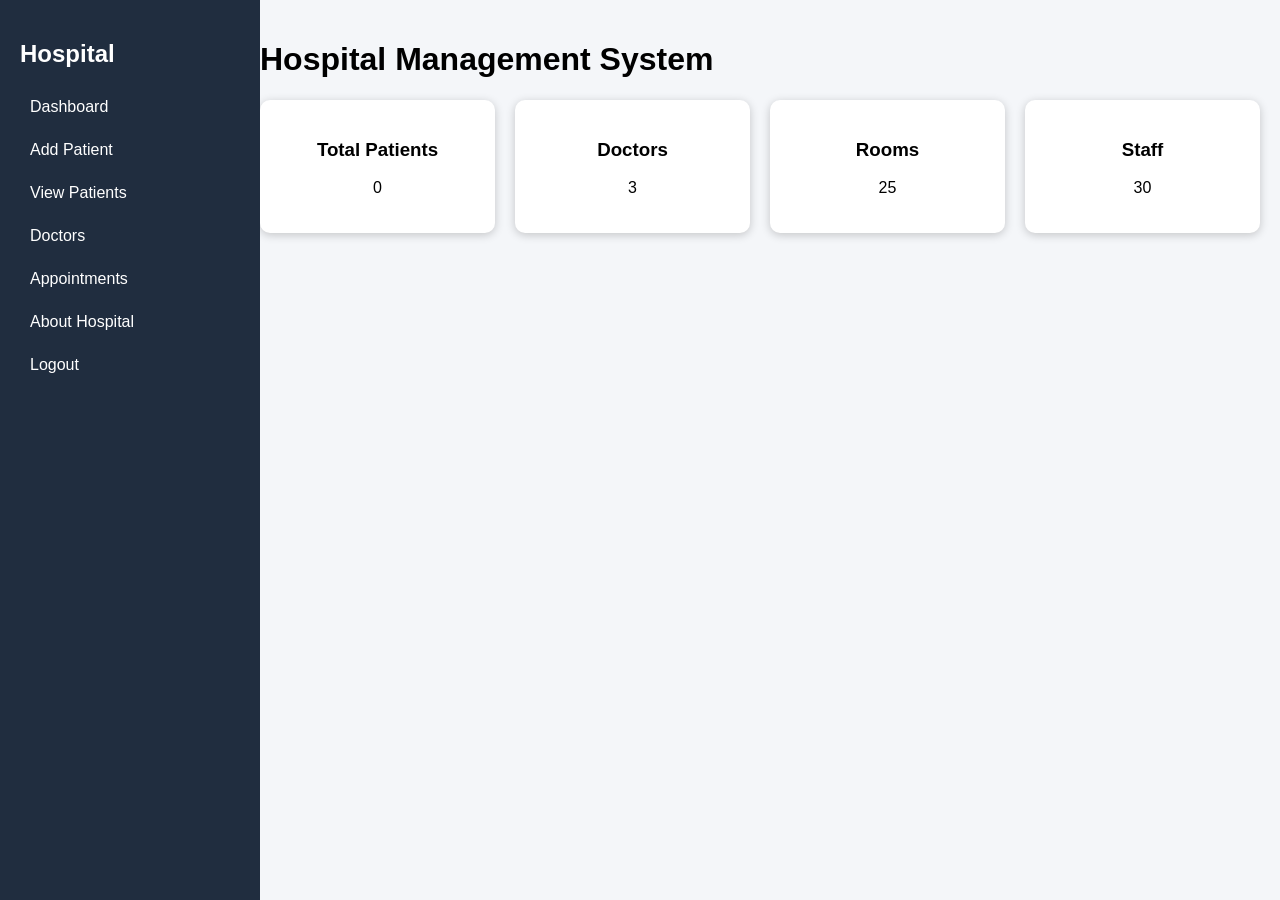
<file: index.html>
<!DOCTYPE html>
<html>
<head>
<title>Hospital Dashboard</title>
<link rel="stylesheet" href="style.css">
</head>

<body>

<div class="sidebar">
<h2>Hospital</h2>

<a href="index.html">Dashboard</a>
<a href="add-patient.html">Add Patient</a>
<a href="view-patient.html">View Patients</a>
<a href="doctor.html">Doctors</a>
<a href="appointment.html">Appointments</a>
<a href="about.html">About Hospital</a>
<a href="login.html">Logout</a>

</div>

<div class="main">

<h1>Hospital Management System</h1>

<div class="cards">

<div class="card">
<h3>Total Patients</h3>
<p id="totalPatients">0</p>
</div>

<div class="card">
<h3>Doctors</h3>
<p>3</p>
</div>

<div class="card">
<h3>Rooms</h3>
<p>25</p>
</div>

<div class="card">
<h3>Staff</h3>
<p>30</p>
</div>

</div>

</div>

<script src="script.js"></script>

</body>
</html>
</file>
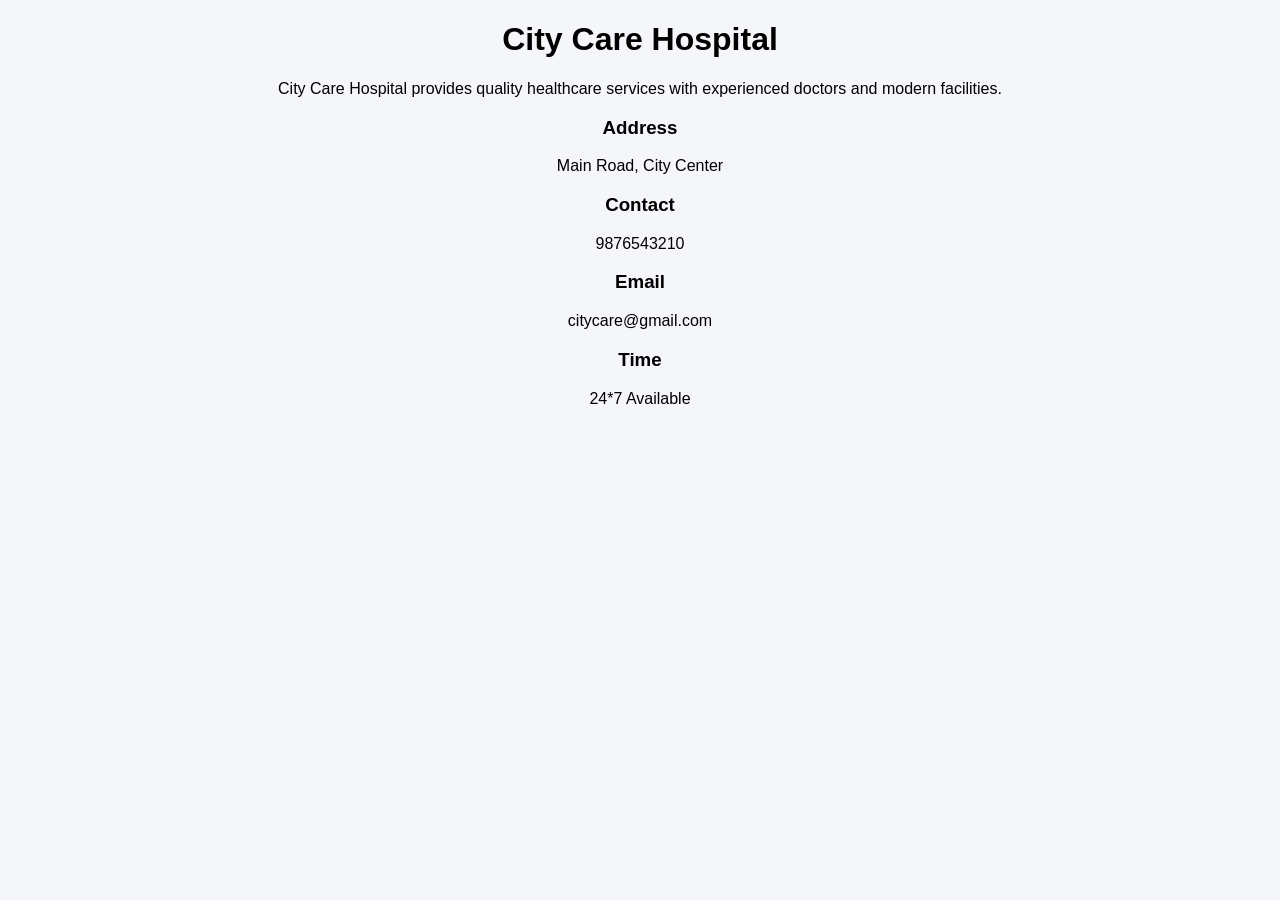
<file: about.html>
<!DOCTYPE html>
<html>
<head>

<title>About Hospital</title>
<link rel="stylesheet" href="style.css">

</head>

<body>

<div style="width:70%;margin:auto;text-align:center">

<h1>City Care Hospital</h1>

<p>
City Care Hospital provides quality healthcare services
with experienced doctors and modern facilities.
</p>

<h3>Address</h3>
<p>Main Road, City Center</p>

<h3>Contact</h3>
<p>9876543210</p>

<h3>Email</h3>
<p>citycare@gmail.com</p>

<h3>Time</h3>
<p>24*7 Available</p>
</div>

</body>
</html>
</file>
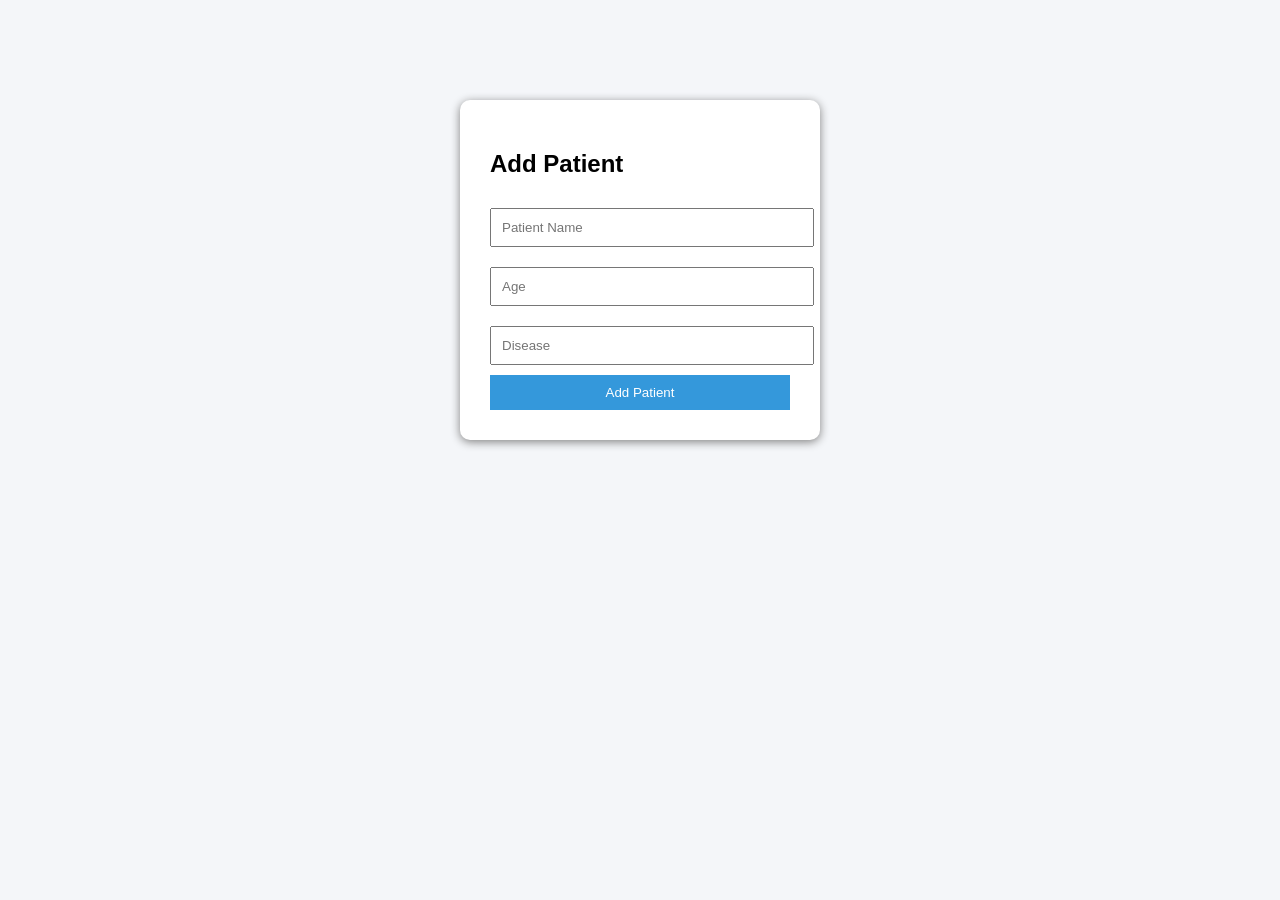
<file: add-patient.html>
<!DOCTYPE html>
<html>
<head>

<title>Add Patient</title>
<link rel="stylesheet" href="style.css">

</head>

<body>

<div class="form-container">

<h2>Add Patient</h2>

<input type="text" id="name" placeholder="Patient Name">
<input type="number" id="age" placeholder="Age">
<input type="text" id="disease" placeholder="Disease">

<button onclick="addPatient()">Add Patient</button>

</div>

<script src="script.js"></script>

</body>
</html>
</file>
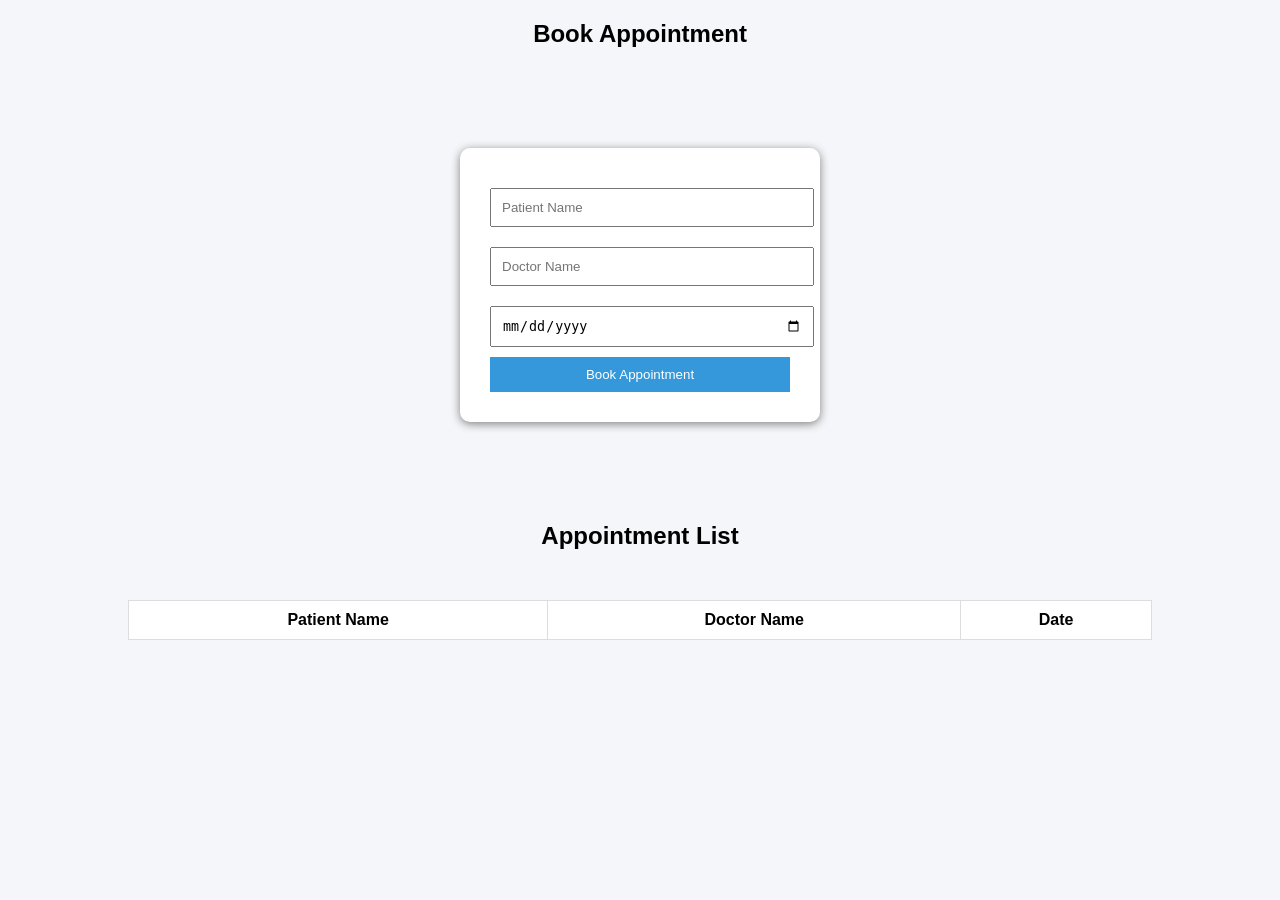
<file: appointment.html>
<!DOCTYPE html>
<html>
<head>

<title>Appointment</title>
<link rel="stylesheet" href="style.css">

</head>

<body>

<h2 style="text-align:center">Book Appointment</h2>

<div class="form-container">

<input type="text" id="pname" placeholder="Patient Name">

<input type="text" id="docname" placeholder="Doctor Name">

<input type="date" id="date">

<button onclick="bookAppointment()">Book Appointment</button>

</div>

<h2 style="text-align:center">Appointment List</h2>

<table>

<thead>

<tr>
<th>Patient Name</th>
<th>Doctor Name</th>
<th>Date</th>
</tr>

</thead>

<tbody id="appointmentList"></tbody>

</table>

<script src="script.js"></script>

</body>
</html>
</file>
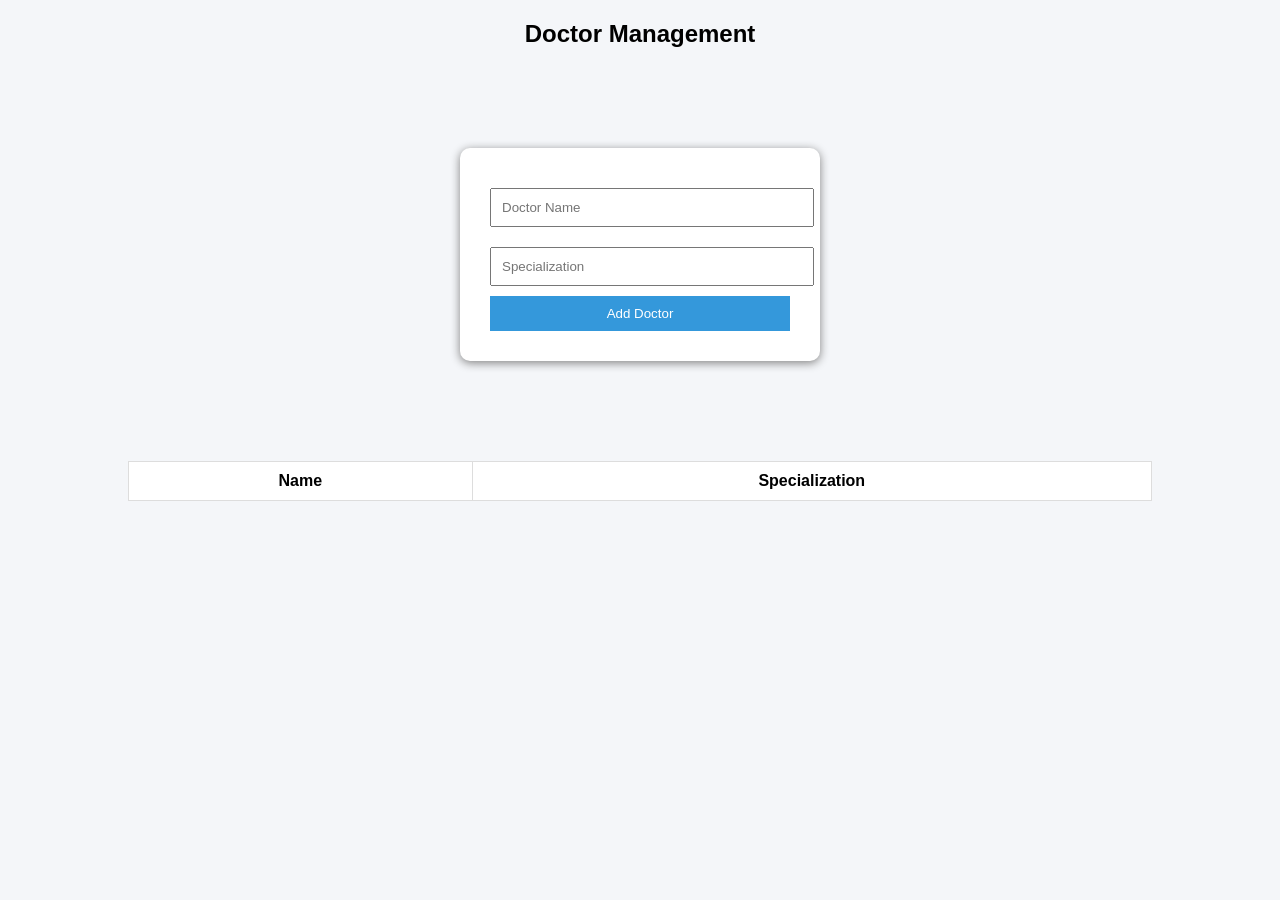
<file: doctor.html>
<!DOCTYPE html>
<html>
<head>

<title>Doctors</title>
<link rel="stylesheet" href="style.css">

</head>

<body>

<h2 style="text-align:center">Doctor Management</h2>

<div class="form-container">

<input type="text" id="dname" placeholder="Doctor Name">

<input type="text" id="special" placeholder="Specialization">

<button onclick="addDoctor()">Add Doctor</button>

</div>

<table>

<tr>
<th>Name</th>
<th>Specialization</th>
</tr>

<tbody id="doctorList"></tbody>

</table>

<script>

function addDoctor(){

let name=document.getElementById("dname").value
let spec=document.getElementById("special").value

let doctors=JSON.parse(localStorage.getItem("doctors")) || []

doctors.push({name:name,spec:spec})

localStorage.setItem("doctors",JSON.stringify(doctors))

displayDoctors()

}

function displayDoctors(){

let doctors=JSON.parse(localStorage.getItem("doctors")) || []

let data=""

doctors.forEach(d=>{

data+=`
<tr>
<td>${d.name}</td>
<td>${d.spec}</td>
</tr>
`

})

document.getElementById("doctorList").innerHTML=data

}

displayDoctors()

</script>

</body>
</html>
</file>
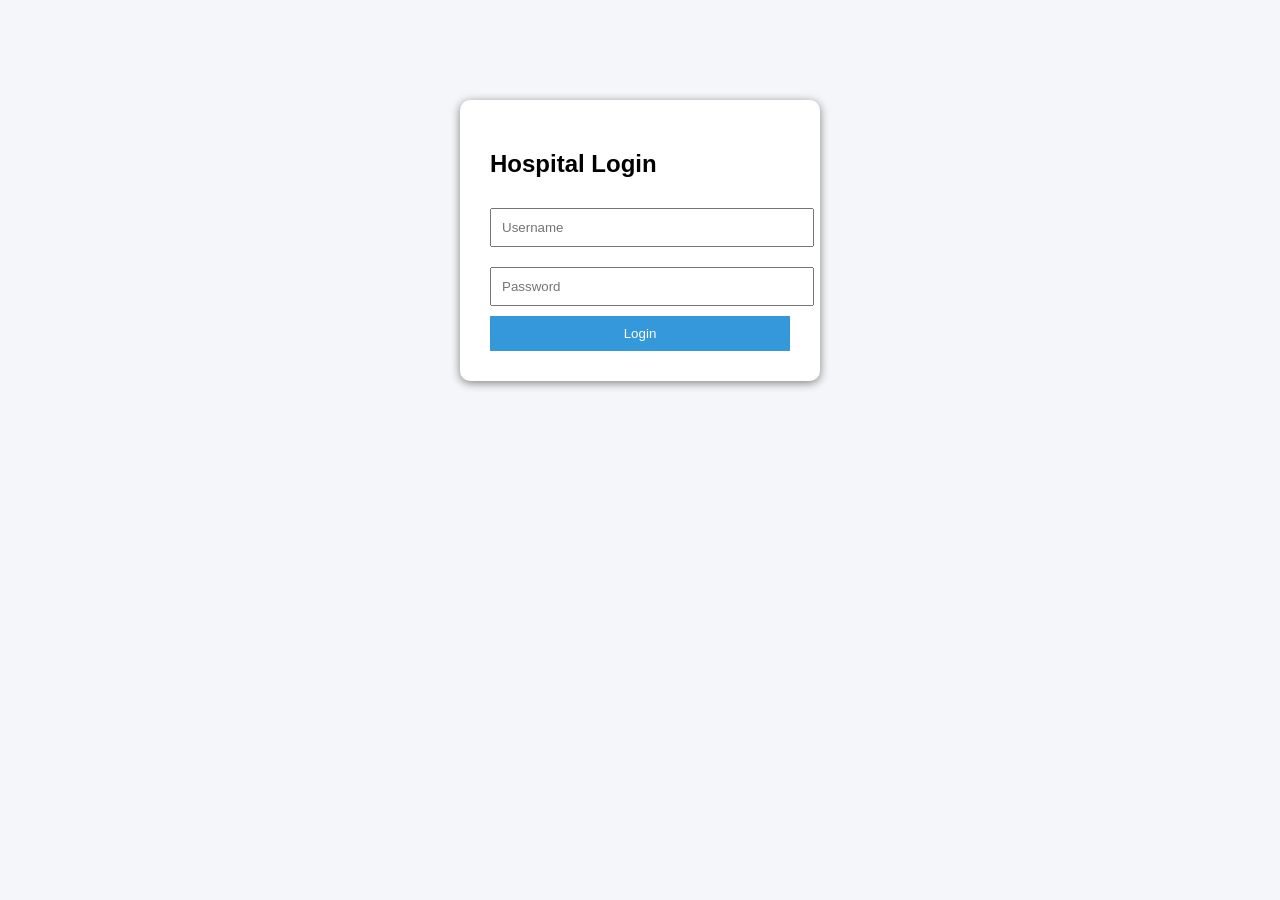
<file: login.html>
<!DOCTYPE html>
<html>
<head>
<title>Hospital Login</title>
<link rel="stylesheet" href="style.css">
</head>

<body>

<div class="form-container">

<h2>Hospital Login</h2>

<input type="text" id="username" placeholder="Username">

<input type="password" id="password" placeholder="Password">

<button onclick="login()">Login</button>

</div>

<script>

function login(){

let user=document.getElementById("username").value
let pass=document.getElementById("password").value

if(user=="admin" && pass=="1234")
{
window.location="index.html"
}
else
{
alert("Invalid Login")
}

}

</script>

</body>
</html>
</file>
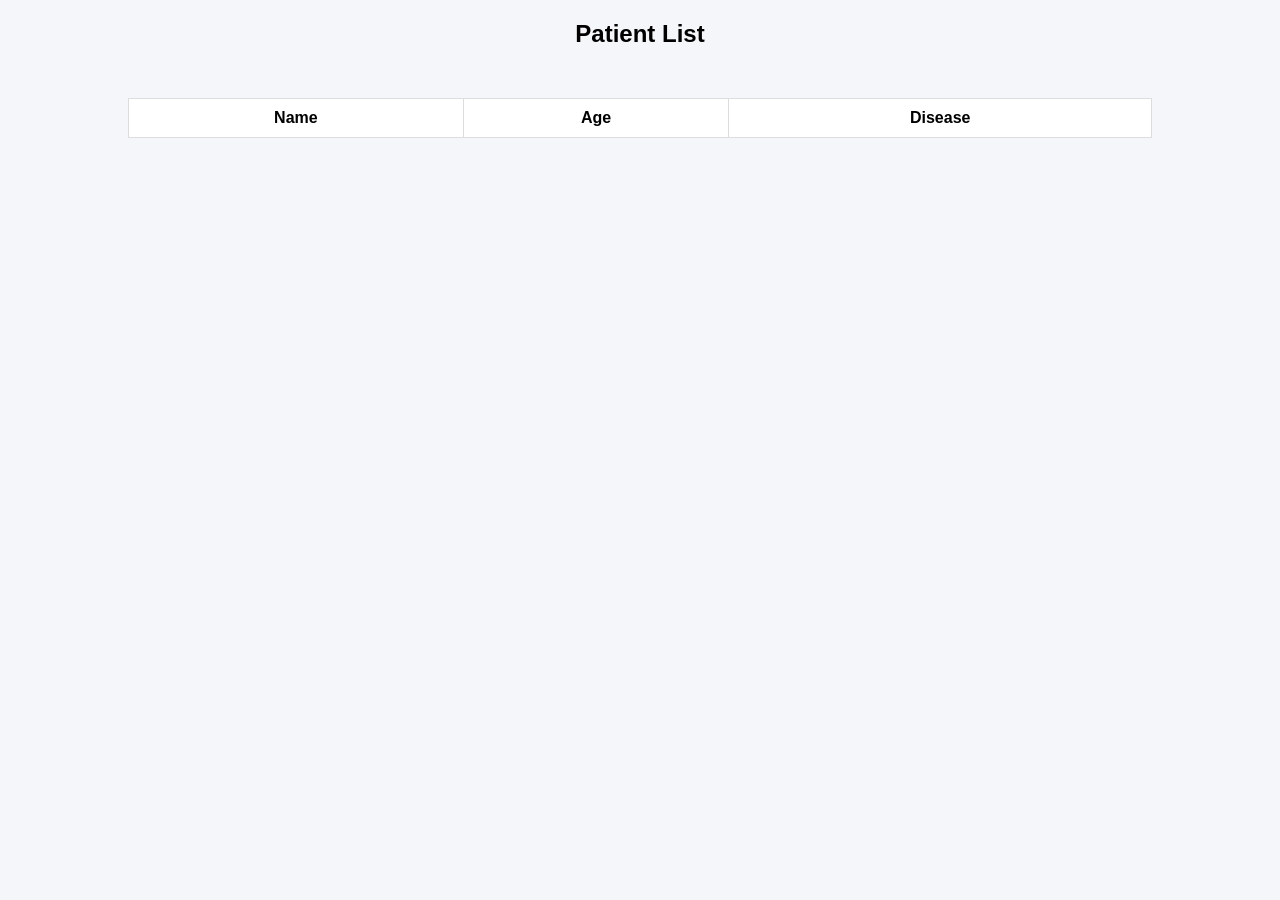
<file: view-patient.html>
<!DOCTYPE html>
<html>
<head>

<title>View Patients</title>
<link rel="stylesheet" href="style.css">

</head>

<body>

<h2 style="text-align:center">Patient List</h2>

<table>

<thead>

<tr>
<th>Name</th>
<th>Age</th>
<th>Disease</th>
</tr>

</thead>

<tbody id="patientList">

</tbody>

</table>

<script src="script.js"></script>

</body>
</html>
</file>
<file: style.css>
body{
font-family: Arial;
margin:0;
background:#f4f6f9;
}

/* Sidebar */

.sidebar{
width:200px;
height:100vh;
background:#2c3e50;
position:fixed;
padding:20px;
}

.sidebar h2{
color:white;
}

.sidebar a{
display:block;
color:white;
text-decoration:none;
margin:15px 0;
}

/* Main Dashboard */

.main{
margin-left:220px;
padding:20px;
}

.cards{
display:grid;
grid-template-columns:repeat(4,1fr);
gap:20px;
}

.card{
background:white;
padding:20px;
border-radius:10px;
box-shadow:0 2px 10px rgba(0,0,0,0.2);
text-align:center;
}

/* Form */

.form-container{
width:300px;
margin:100px auto;
background:white;
padding:30px;
border-radius:10px;
box-shadow:0 2px 10px gray;
}

input{
width:100%;
padding:10px;
margin:10px 0;
}

button{
width:100%;
padding:10px;
background:#3498db;
color:white;
border:none;
cursor:pointer;
}

/* Table */

table{
width:80%;
margin:50px auto;
border-collapse:collapse;
background:white;
}

th,td{
padding:10px;
border:1px solid #ddd;
text-align:center;
}

.sidebar{
width:220px;
height:100vh;
background:#202d3f;
position:fixed;
padding:20px;
}

.sidebar h2{
color:white;
margin-bottom:20px;
}

.sidebar a{
display:block;
color:white;
text-decoration:none;
padding:10px;
margin:5px 0;
border-radius:5px;
}

.sidebar a:hover{
background:#3498db;
}

.main{
margin-left:240px;
padding:20px;
}
</file>
